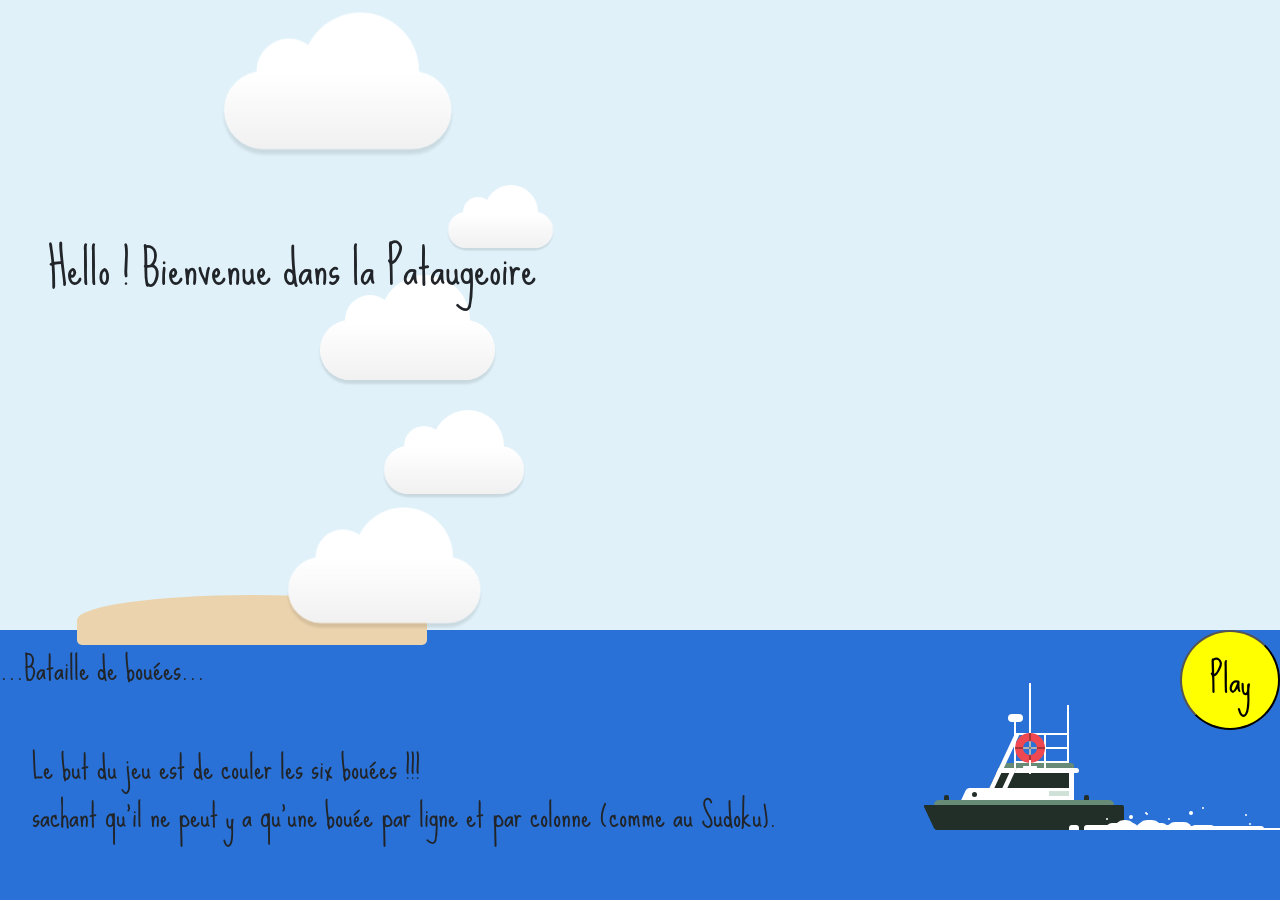
<file: src/main/resources/templates/index.html>
<!DOCTYPE html>
<html lang="fr">
<head>
    <meta charset="UTF-8">
    <link href="https://fonts.googleapis.com/css?family=Sue+Ellen+Francisco&display=swap" rel="stylesheet">

    <!-- Bootstrap CSS -->
    <link rel="stylesheet" href="https://maxcdn.bootstrapcdn.com/bootstrap/4.0.0/css/bootstrap.min.css" integrity="sha384-Gn5384xqQ1aoWXA+058RXPxPg6fy4IWvTNh0E263XmFcJlSAwiGgFAW/dAiS6JXm" crossorigin="anonymous">
    <link rel="stylesheet" th:href="@{/index.css}" href="../static/index.css">

    <title>Pataugeoire</title>
</head>
<body>
    <h1>Hello ! Bienvenue dans la Pataugeoire</h1>
    
    <div class="sky">
    <!--button-->

    
    <form action="/game">
        <button class="sun">Play</button>
    </form>
        
        <div class="moon"></div> 
        <div id="background-wrap">
          <div class="x1">
              <div class="cloud"></div>
          </div>
      
          <div class="x2">
              <div class="cloud"></div>
          </div>
      
          <div class="x3">
              <div class="cloud"></div>
          </div>
      
          <div class="x4">
              <div class="cloud"></div>
          </div>
      
          <div class="x5">
              <div class="cloud"></div>
          </div>
          <article>
            <h2>...Bataille de bouées...</h2>
            <div class="paragraphe">
                <p><br>Le but du jeu est de couler les six bouées  !!!
                <br> sachant qu'il ne peut y a qu'une bouée par ligne et par colonne (comme au Sudoku). <br></p>
            </div>
            </article>
        
      </div>
      </div>
      
      <div class="sea">
        <div class="island"></div>
        <div class="boat">
      <div class="wrap">
          <div class="main">
              <div class="boat-top-layer">
                  <div class="top">
                      <div class="pole"></div>
                      <div class="help"><span></span></div>
                  </div>
                  <div class="bottom"></div>
              </div>
              <div class="boat-mid-layer">
                  <div class="top"></div>
                  <div class="bottom"></div>
              </div>
              <div class="boat-bot-layer">
                  <div class="top"></div>
                  <div class="bottom"></div>
              </div>
          </div>
      </div>
      <div class="water">
          <div class="drops clearfix drops-1">
              <span class="drop drop-a"></span>
              <span class="drop drop-b"></span>
              <span class="drop drop-c"></span>
              <span class="drop drop-d"></span>
              <span class="drop drop-e"></span>
              <span class="drop drop-f"></span>
              <span class="drop drop-g"></span>
              <span class="drop drop-h"></span>
          </div>
          <div class="drops clearfix drops-2">
              <span class="drop drop-a"></span>
              <span class="drop drop-b"></span>
              <span class="drop drop-c"></span>
              <span class="drop drop-d"></span>
              <span class="drop drop-e"></span>
              <span class="drop drop-f"></span>
              <span class="drop drop-g"></span>
              <span class="drop drop-h"></span>
          </div>
      </div>
      </div>
      </div>
      
   
<script src="https://code.jquery.com/jquery-3.2.1.slim.min.js" integrity="sha384-KJ3o2DKtIkvYIK3UENzmM7KCkRr/rE9/Qpg6aAZGJwFDMVNA/GpGFF93hXpG5KkN" crossorigin="anonymous"></script>
<script src="https://cdnjs.cloudflare.com/ajax/libs/popper.js/1.12.9/umd/popper.min.js" integrity="sha384-ApNbgh9B+Y1QKtv3Rn7W3mgPxhU9K/ScQsAP7hUibX39j7fakFPskvXusvfa0b4Q" crossorigin="anonymous"></script>
<script src="https://maxcdn.bootstrapcdn.com/bootstrap/4.0.0/js/bootstrap.min.js" integrity="sha384-JZR6Spejh4U02d8jOt6vLEHfe/JQGiRRSQQxSfFWpi1MquVdAyjUar5+76PVCmYl" crossorigin="anonymous"></script>
    </body>

</html>
</file>
<file: src/main/resources/static/index.css>
body{
    font-family: 'Sue Ellen Francisco', cursive;
    font-size: 2em;
}
.buttonOne{
    margin-left: 50%;
    font-size: 1.1em;
}
article{
    position: relative;
    z-index: 2;
}
h1{
    padding-top: 5em;
    padding-left: 1em;
    font-size: 1.5em;
    position: absolute;
    z-index: 10;
}
.paragraphe{
    position: absolute;
    z-index: 50;
}

html, body {
    margin: 0;
    height: 100%;
    width: 100%;
    position: absolute;
    overflow: hidden;
  }
  
  .sun {
    font-size: 1.2em;
    position: absolute;
    width: 100px;
    height: 100px;
    border-radius: 50%;
    background: yellow;
    top: 100%;
    right: 0%;
    -webkit-animation: day13 30s linear infinite;
    -moz-animation: day1 30s linear infinite;
    -o-animation: day1 30s linear infinite;
    -ms-animation: day1 30s linear infinite;
    transition: day1 30s linear infinite;
    z-index: 4;
  }
  
  @-webkit-keyframes day13 {
    0%   { top: 100%;
           right: 0%; }
    
    12%   { top: 20%;
           right: 25%; }
    
    25%   { top: 0%;
           right: 50%; }
    
    33%   { top: 20%;
           right: 75%; }
    
    50%  { top: 100%;
            right: 100%; 
            opacity: 1; }
  }
  
  .moon {
    position: absolute;
    width: 100px;
    height: 100px;
    border-radius: 50%;
    background: #fff;
    top: 100%;
    right: 0%;
    -webkit-animation: day21 30s linear infinite;
    -moz-animation: day21 30s linear infinite;
    -o-animation: day21 30s linear infinite;
    -ms-animation: day21 30s linear infinite;
    transition: day21 30s linear infinite;
  }
  
  @-webkit-keyframes day21 {
    50%   { top: 100%;
           right: 0%; }
    
    62%   { top: 20%;
           right: 25%; }
    
    75%   { top: 0%;
           right: 50%; }
    
    83%   { top: 20%;
           right: 75%; }
    
    100%  { top: 100%;
            right: 100%; 
            opacity: 1; }
  }
  
  .sky {
    display: block;
    position: relative;
    width: 100%;
    height: 70%;
    background: #e0f1f9;
    -webkit-animation: day 30s linear infinite;
    -moz-animation: day 30s linear infinite;
    -o-animation: day 30s linear infinite;
    -ms-animation: day 30s linear infinite;
    transition: day 30s linear infinite;
  }
  
  @-webkit-keyframes day {
    0%   { background: #e0f1f9;}
    
    25%   { background: #e4ebde;}
    
    35%   { background: #f6d895; }
    
    55%   { background: #012362; }  
    
    80%  { background: #000;}
    
    100%  { background: #e0f1f9;}
  }
  
  .sea {

    display: block;
    position: relative;
    width: 100%;
    height: 30%;
    background: #2a71d7;
    -webkit-animation: color 30s linear infinite;
    -moz-animation: color 30s linear infinite;
    -o-animation: color 30s linear infinite;
    -ms-animation: color 30s linear infinite;
    transition: color 30s linear infinite;
  }
  
  @-webkit-keyframes color {
    0%   { background: #2a71d7;}
    
    80%   { background: #0c2447; }  
    
    100%  { background: #2a71d7;}
  }
  
  .island {
    background: #ebd3ad;
    width: 350px;
    height: 50px;
    position: absolute;
    top: -13%;
    left: 6%;
    border-radius: 50% 50% 5px 5px;
     -webkit-animation: animate 120s linear infinite;
      -moz-animation: animate 120s linear infinite;
      animation: animate 120s linear infinite;
  }
  
  .island:before {
    position: absolute;
    content: '';
    background: url('http://www.dzzyn.com/wp-content/uploads/2015/01/20-Free-Tree-PNG-Images-washingtoniafil02L.png') 0px 0px no-repeat;
    width: 316px;
    height: 342px;
    top: -310px;
    right: -17px;
    background-size: 82%;
  }
  
  @-webkit-keyframes animate {
      0% {
          margin-left: -500px;
      }
      100% {
          margin-left: 100%;
      }
  }
  
  .boat{
      top:50%;
      left:80%;
      margin-top: -85px;
      position:absolute;
      margin-left:-105px;
  }
  .boat .wrap{
      margin:auto;
      width:210px;
      height:150px;
      overflow:hidden;
      position:relative;
      padding:50px 0 0 25px;
  }
  .boat .main{
      bottom:-3px;
      position:relative;
      -webkit-animation:boat-start 1s infinite;
      animation:boat-start 1s infinite;
  }
  .boat .boat-top-layer .top:before,
  .boat .boat-top-layer .top:after,
  .boat .boat-top-layer .top .pole:before,
  .boat .boat-top-layer .top .pole:after,
  .boat .boat-top-layer .top .help:before,
  .boat .boat-top-layer .top .help:after,
  .boat .boat-top-layer .top .help span:before,
  .boat .boat-top-layer .top .help span:after,
  .boat .boat-top-layer .bottom:before,
  .boat .boat-top-layer .bottom:after,
  .boat .boat-mid-layer .top:before,
  .boat .boat-mid-layer .top:after,
  .boat .boat-mid-layer .bottom:before,
  .boat .boat-mid-layer .bottom:after,
  .boat .boat-bot-layer .top:before,
  .boat .boat-bot-layer .top:after,
  .boat .boat-bot-layer .bottom:before,
  .boat .boat-bot-layer .bottom:after,
  .boat .water .drop:before,
  .boat .water .drop:after{
      content:'';
      position:absolute;
  }
  
  .boat .boat-top-layer .top{
      left:70px;
      width:55px;
      height:30px;
      position:relative;
      border:2px solid #fff;
  }
  .boat .boat-top-layer .top:before,
  .boat .boat-top-layer .top:after{
      background:#fff;
  }
  .boat .boat-top-layer .top:before{
      top:50%;
      left:-2px;
      height:2px;
      width:inherit;
      margin-top:-1px;
  }
  .boat .boat-top-layer .top:after{
      top:-30px;
      width:2px;
      right:-2px;
      height:35px;
  }
  .boat .boat-top-layer .top .pole{
      width:2px;
      left:-2px;
      z-index:1;
      height:50px;
      bottom:-8px;
      background:#fff;
      position:absolute;
  }
  .boat .boat-top-layer .top .pole:before,
  .boat .boat-top-layer .top .pole:after{
      position:absolute;
      background:inherit
  }
  .boat .boat-top-layer .top .pole:before{
      top:-5px;
      left:50%;
      width:15px;
      height:8px;
      border-radius:4px;
      margin-left:-7.5px;
  }
  .boat .boat-top-layer .top .pole:after{
      bottom:0;
      left:30px;
      width:2px;
      height:35px;
  }
  .boat .boat-top-layer .top .help{
      z-index:1;
      width:30px;
      height:30px;
      margin-top:-2px;
      margin-left:-1px;
      position:relative;
      border-radius:50%;
      border:8px solid #f04850;
  }
  .boat .boat-top-layer .top .help:before,
  .boat .boat-top-layer .top .help:after{
      top:50%;
      left:50%;
      position:absolute;
      background:rgba(0,0,0,.3);
  }
  .boat .boat-top-layer .top .help:before{
      height:2px;
      width:inherit;
      margin-top:-1px;
      margin-left:-15px;
  }
  .boat .boat-top-layer .top .help:after{
      width:2px;
      height:inherit;
      margin-top:-15px;
      margin-left:-1px;
  }
  .boat .boat-top-layer .top .help span{
      top:-2px;
      width:14px;
      height:14px;
      overflow:hidden;
      border-radius:50%;
      position:relative;
      display:inline-block;
  }
  .boat .boat-top-layer .top .help span:before,
  .boat .boat-top-layer .top .help span:after{
      top:50%;
      left:50%;
      z-index:1;
      background:#fff;
      position:absolute;
  }
  .boat .boat-top-layer .top .help span:before{
      width:2px;
      height:inherit;
      margin-top:-7px;
      margin-left:-1px;
  }
  .boat .boat-top-layer .top .help span:after{
      height:2px;
      width:inherit;
      margin-top:-1px;
      margin-left:-7px;
  }
  
  .boat .boat-top-layer .bottom{
      left:55px;
      height:5px;
      width:75px;
      position:relative;
      background:#688b77;
      border-radius:5px 3px 0 0;
  }
  .boat .boat-top-layer .bottom:before,
  .boat .boat-top-layer .bottom:after{
      background:#fff;
  }
  .boat .boat-top-layer .bottom:before{
      left:8px;
      top:-30px;
      width:5px;
      height:35px;
      -webkit-transform:skewX(-25deg);
      transform:skewX(-25deg);
  }
  .boat .boat-top-layer .bottom:after{
      bottom:0;
      left:30px;
      width:2px;
      height:85px;
  }
  
  .boat .boat-mid-layer .top{
      left:60px;
      width:70px;
      height:20px;
      position:relative;
      background:#222e28;
      border-top:5px solid #fff;
      border-right:5px solid #fff;
  }
  .boat .boat-mid-layer .top:before{
      top:-5px;
      left:-10px;
      width:18px;
      height:inherit;
      background:inherit;
      border-top:inherit;
      border-right:inherit;
      border-left:5px solid #fff;
      -webkit-transform:skewX(-25deg);
      transform:skewX(-25deg);
  }
  .boat .boat-mid-layer .top:after{
      top:-5px;
      width:5px;
      height:5px;
      right:-10px;
      background:#fff;
      border-radius:0 3px 3px 0;
  }
  
  .boat .boat-mid-layer .bottom{
      left:25px;
      width:105px;
      height:12px;
      background:#fff;
      position:relative;
  }
  .boat .boat-mid-layer .bottom:before{
      left:-5px;
      width:10px;
      height:inherit;
      background:inherit;
      border-radius:3px 0 0 0;
      -webkit-transform:skewX(-25deg);
      transform:skewX(-25deg);
  }
  .boat .boat-mid-layer .bottom:after{
      top:3px;
      right:5px;
      height:5px;
      width:20px;
      background:#d0e2d7;
  }
  
  .boat .boat-bot-layer .top{
      left:-10px;
      height:5px;
      width:180px;
      position:relative;
      background:#688b77;
      border-radius:5px 5px 0 0;
  }
  
  .boat .boat-bot-layer .top:before,
  .boat .boat-bot-layer .top:after{
      width:5px;
      height:5px;
      bottom:100%;
      background:#222e28;
      border-radius:2px 2px 0 0;
  }
  
  .boat .boat-bot-layer .top:before{
      left:10px;
  }
  
  .boat .boat-bot-layer .top:after{
      right:25px;
  }
  
  .boat .boat-bot-layer .bottom{
      width:180px;
      height:25px;
      position:relative;
      border-radius:2px;
      background:#222e28;
  }
  
  .boat .boat-bot-layer .bottom:before{
      left:-15px;
      width:25px;
      height:25px;
      background:inherit;
      border-radius:inherit;
      -webkit-transform:skewX(25deg);
      transform:skewX(25deg);
  }
  
  .boat .boat-bot-layer .bottom:after{
      top:-13px;
      left:28px;
      width:5px;
      height:5px;
      border-radius:50%;
      background:inherit;
  }
  
  .boat .water{
      bottom:0;
      left:150px;
      position:absolute;
  }
  
  .boat .water .drops{
      width:300px;
      height:22px;
      position:relative;
  }
  
  .boat .water .drop{
      left:0;
      bottom:0;
      background:#fff;
      position:absolute;
  }
  
  .boat .water .drop:before,
  .boat .water .drop:after{
      background:inherit;
      border-radius:inherit;
  }
  
  .boat .water .drop.drop-a,
  .boat .water .drop.drop-b,
  .boat .water .drop.drop-e,
  .boat .water .drop.drop-f,
  .boat .water .drop.drop-g{
      height:5px;
      border-radius:3px 3px 0 0;
  }
  
  .boat .water .drop.drop-a{
      width:10px;
  }
  
  .boat .water .drop.drop-b,
  .boat .water .drop.drop-e,
  .boat .water .drop.drop-f,
  .boat .water .drop.drop-g{
      left:15px;
      width:22px;
  }
  
  .boat .water .drop.drop-c{
      left:37px;
      width:32px;
      height:7px;
      border-radius:6px 6px 0 0;
  }
  
  .boat .water .drop.drop-c:before,
  .boat .water .drop.drop-c:after,
  .boat .water .drop.drop-d:before,
  .boat .water .drop.drop-d:after,
  .boat .water .drop.drop-g:before{
      width:2px;
      height:2px;
      border-radius:50%;
  }
  
  .boat .water .drop.drop-c:before{
      left:0;
      top:-5px;
  }
  
  .boat .water .drop.drop-c:after{
      top:-8px;
      right:5px;
      width:4px;
      height:4px;
  }
  
  .boat .water .drop.drop-d{
      left:68px;
      width:25px;
      height:10px;
      border-radius:10px 10px 0 0;
  }
  
  .boat .water .drop.drop-d:before{
      top:-8px;
      left:8px;
  }
  
  .boat .water .drop.drop-d:after{
      top:-2px;
      right:-8px;
  }
  
  .boat .water .drop.drop-e{
      left:93px;
  }
  
  .boat .water .drop.drop-f{
      width:50px;
      left:115px;
      height:4px;
  }
  
  .boat .water .drop.drop-g{
      left:auto;
      right:75px;
      width:40px;
      height:2.5px;
  }
  
  .boat .water .drop.drop-g:before{
      top:-5px;
      left:-5px;
  }
  
  .boat .water .drop.drop-g:after{
      left:100%;
      width:12px;
      height:inherit;
  }
  
  .boat .water .drop.drop-h{
      left:auto;
      right:25px;
      height:2px;
      width:25px;
  }
  
  .boat .water .drop.drop-h:before,
  .boat .water .drop.drop-h:after{
      height:inherit;
  }
  
  .boat .water .drop.drop-h:before{
      left:30px;
      width:10px;
  }
  
  .boat .water .drop.drop-h:after{
      left:45px;
      width:4px;
  }
  
  .boat .water .drops-2{
      bottom:0;
      left:30px;
      position:absolute;
  }
  
  .boat .water .drops-2 .drop.drop-a{
      width:15px;
      border-radius:5px 5px 0 0;
  }
  
  .boat .water .drops-2 .drop.drop-b{
      height:10px;
      border-radius:10px 10px 0 0;
  }
  
  .boat .water .drops-2 .drop.drop-c:before{
      left:10px;
      top:-10px;
  }
  
  .boat .water .drops-2 .drop.drop-c:after{
      top:-12px;
      right:-25px;
  }
  
  .boat .water .drops-2 .drop.drop-d{
      height:8px;
  }
  
  .boat .water .drops-2 .drop.drop-d:before{
      top:-15px;
      left:35px;
  }
  
  .boat .water .drops-2 .drop.drop-d:after{
      top:-8px;
      right:-55px;
  }
  
  .boat .water .drops-2 .drop.drop-g:before{
      right:0;
      top:-10px;
      left:auto;
  }
  
  .boat .water .drops-2 .drop.drop-h{
      bottom:0;
      width:10px;
      left:auto;
      height:5px;
      right:45px;
      border-radius:5px 5px 0 0;
  }
  
  .boat .water .drops-2 .drop.drop-h:before,
  .boat .water .drops-2 .drop.drop-h:after{
      display:none;
  }
  
  .drops-1{
      -webkit-animation:blink .8s linear infinite;
      animation:blink .8s linear infinite;
  }
  
  .drops-2{
      -webkit-animation:blink 1.6s linear infinite;
      animation:blink 1.6s linear infinite;
  }
  
  @-webkit-keyframes boat-start{
      0%{
          -webkit-transform:none;
          transform:none;
      }
      50%{
          -webkit-transform:translateY(4px);
          transform:translateY(4px);
      }
      100%{
          -webkit-transform:none;
          transform:none;
      }
  }
  
  @keyframes boat-start{
      0%{
          transform:none;
      }
      50%{
          transform:translateY(4px);
      }
      100%{
          transform:none;
      }
  }
  
  @-webkit-keyframes blink{
      25%{
          visibility:hidden;
      }
      50%{
          visibility:hidden;
      }
      100%{
          visibility:visible;
      }
  }
  
  @keyframes blink{
      25%{
          visibility:hidden;
      }
      50%{
          visibility:hidden;
      }
      100%{
          visibility:visible;
      }
  }
  
  *,:after,:before{
    box-sizing:border-box
  }
  
  .pull-left{
    float:left
  }
  
  .pull-right{
    float:right
  }
  
  .clearfix:after,.clearfix:before{
    content:'';
    display:table
  }
  
  .clearfix:after{
    clear:both;
    display:block
  }
  
  #background-wrap {
    bottom: 0;
      left: 0;
      padding-top: 50px;
      position: fixed;
      right: 0;
      top: 0;
      z-index: 2;
  }
  
  @-webkit-keyframes animateCloud {
      0% {
          margin-left: -1000px;
      }
      100% {
          margin-left: 100%;
      }
  }
  
  @-moz-keyframes animateCloud {
      0% {
          margin-left: -1000px;
      }
      100% {
          margin-left: 100%;
      }
  }
  
  @keyframes animateCloud {
      0% {
          margin-left: -1000px;
      }
      100% {
          margin-left: 100%;
      }
  }
  
  .x1 {
      -webkit-animation: animateCloud 35s linear infinite;
      -moz-animation: animateCloud 35s linear infinite;
      animation: animateCloud 35s linear infinite;
      
      -webkit-transform: scale(0.65);
      -moz-transform: scale(0.65);
      transform: scale(0.65);
  }
  
  .x2 {
      -webkit-animation: animateCloud 20s linear infinite;
      -moz-animation: animateCloud 20s linear infinite;
      animation: animateCloud 20s linear infinite;
      
      -webkit-transform: scale(0.3);
      -moz-transform: scale(0.3);
      transform: scale(0.3);
  }
  
  .x3 {
      -webkit-animation: animateCloud 30s linear infinite;
      -moz-animation: animateCloud 30s linear infinite;
      animation: animateCloud 30s linear infinite;
      
      -webkit-transform: scale(0.5);
      -moz-transform: scale(0.5);
      transform: scale(0.5);
  }
  
  .x4 {
      -webkit-animation: animateCloud 18s linear infinite;
      -moz-animation: animateCloud 18s linear infinite;
      animation: animateCloud 18s linear infinite;
      
      -webkit-transform: scale(0.4);
      -moz-transform: scale(0.4);
      transform: scale(0.4);
  }
  
  .x5 {
      -webkit-animation: animateCloud 25s linear infinite;
      -moz-animation: animateCloud 25s linear infinite;
      animation: animateCloud 25s linear infinite;
      
      -webkit-transform: scale(0.55);
      -moz-transform: scale(0.55);
      transform: scale(0.55);
  }
  
  .cloud {
      background: #fff;
      background: -moz-linear-gradient(top,  #fff 5%, #f1f1f1 100%);
      background: -webkit-gradient(linear, left top, left bottom, color-stop(5%,#fff), color-stop(100%,#f1f1f1));
      background: -webkit-linear-gradient(top,  #fff 5%,#f1f1f1 100%);
      background: -o-linear-gradient(top,  #fff 5%,#f1f1f1 100%);
      background: -ms-linear-gradient(top,  #fff 5%,#f1f1f1 100%);
      background: linear-gradient(top,  #fff 5%,#f1f1f1 100%);
      filter: progid:DXImageTransform.Microsoft.gradient( startColorstr='#fff', endColorstr='#f1f1f1',GradientType=0 );
      
      -webkit-border-radius: 100px;
      -moz-border-radius: 100px;
      border-radius: 100px;
      
      -webkit-box-shadow: 0 8px 5px rgba(0, 0, 0, 0.1);
      -moz-box-shadow: 0 8px 5px rgba(0, 0, 0, 0.1);
      box-shadow: 0 8px 5px rgba(0, 0, 0, 0.1);
  
      height: 120px;
      position: relative;
      width: 350px;
  }
  
  .cloud:after, .cloud:before {
      background: #fff;
      content: '';
      position: absolute;
      z-indeX: -1;
  }
  
  .cloud:after {
      -webkit-border-radius: 100px;
      -moz-border-radius: 100px;
      border-radius: 100px;
  
      height: 100px;
      left: 50px;
      top: -50px;
      width: 100px;
  }
  
  .cloud:before {
      -webkit-border-radius: 200px;
      -moz-border-radius: 200px;
      border-radius: 200px;
  
      width: 180px;
      height: 180px;
      right: 50px;
      top: -90px;
  }

  p{
    padding-left: 1em;
    
  }
</file>
